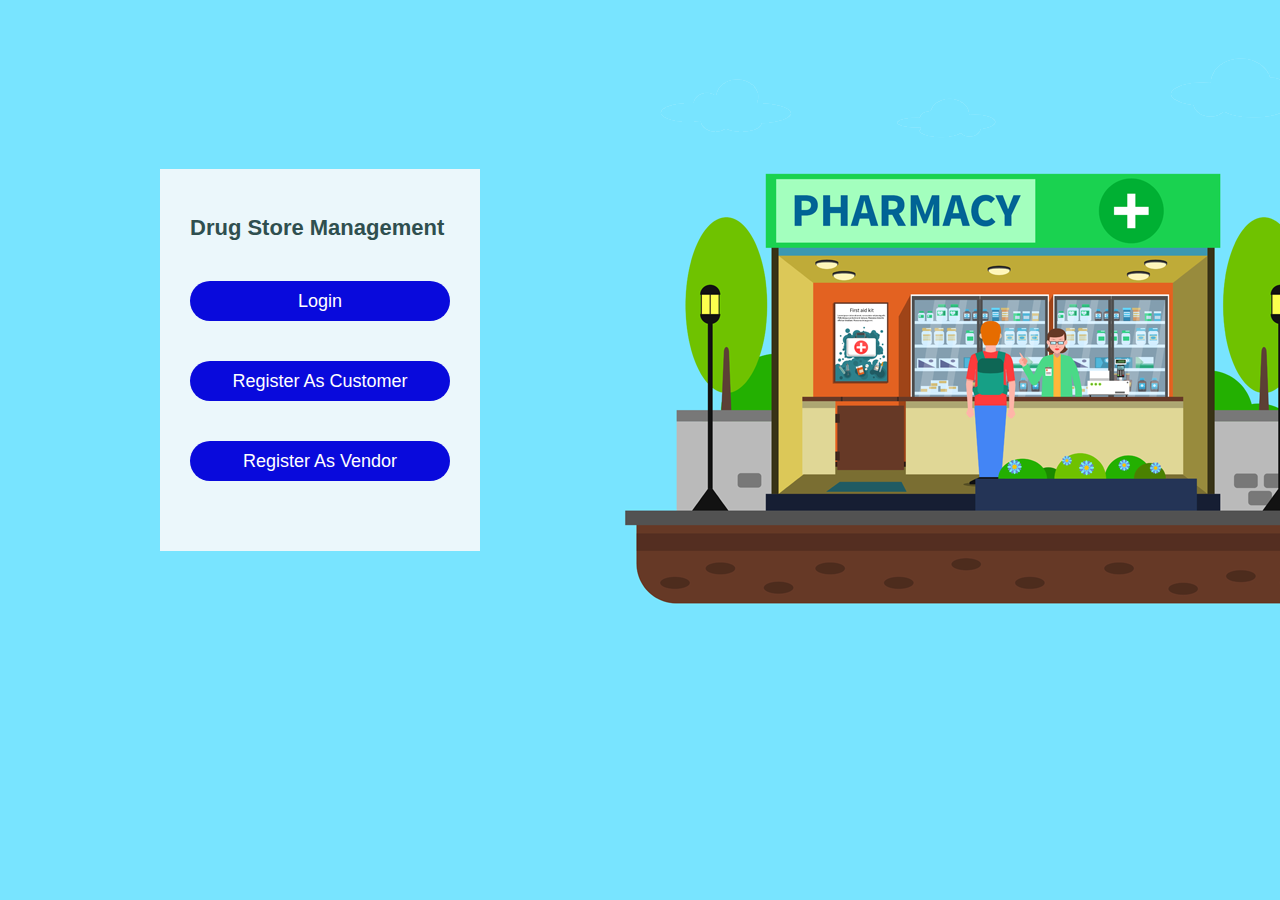
<file: Index.html>
<!DOCTYPE html>
<html>
<head>
<meta charset="ISO-8859-1">
<title>Index</title>
<link rel="stylesheet" href="css/Index.css">
</head>
<body>
	<div class="container">
		<div class="indexbox">
			<p><p>
			<h2>Drug Store Management</h2>
			<form action="Login.html"><button class="button1">Login</button></form>
			<form action="Register.html"><button class="button1">Register As Customer</button></form>
			<form action="SellerRegister.html"><button class="button1">Register As Vendor</button></form>
		</div>
	</div>
</body>
</html>
</file>
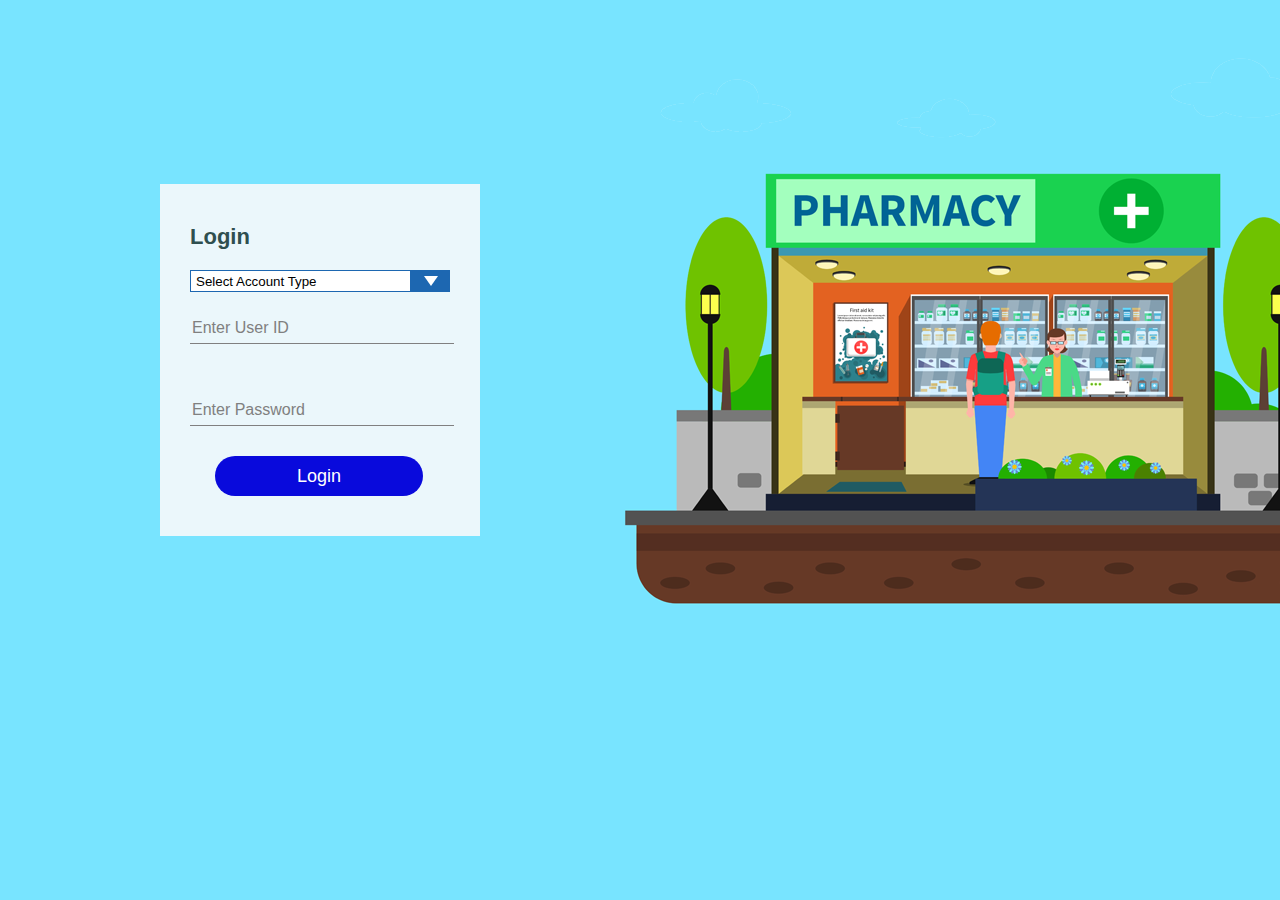
<file: Login.html>
<!DOCTYPE html>
<html>
<head>
<meta charset="ISO-8859-1">
<title>Login</title>
<link rel="stylesheet" href="css/Login.css">
</head>
<body>
	<form action="Login.jsp" method="post">
	<div class="container">
		<div class="loginbox">
			<h2>Login</h2>
				<div class="customselect">
					<div class="select">
  					<select  name="utype" required>
    					<option value="" selected disabled>Select Account Type</option>
    					<option value="1">Customer</option>
    					<option value="2">Seller</option>
  					</select>
					</div>
				</div>
			<input type="text" name="userid" placeholder="Enter User ID" required>
			<input type="password" name="password" placeholder="Enter Password" required>
			<input type="submit" value="Login">
		</div>
	</div>
	</form>
</body>
</html>
</file>
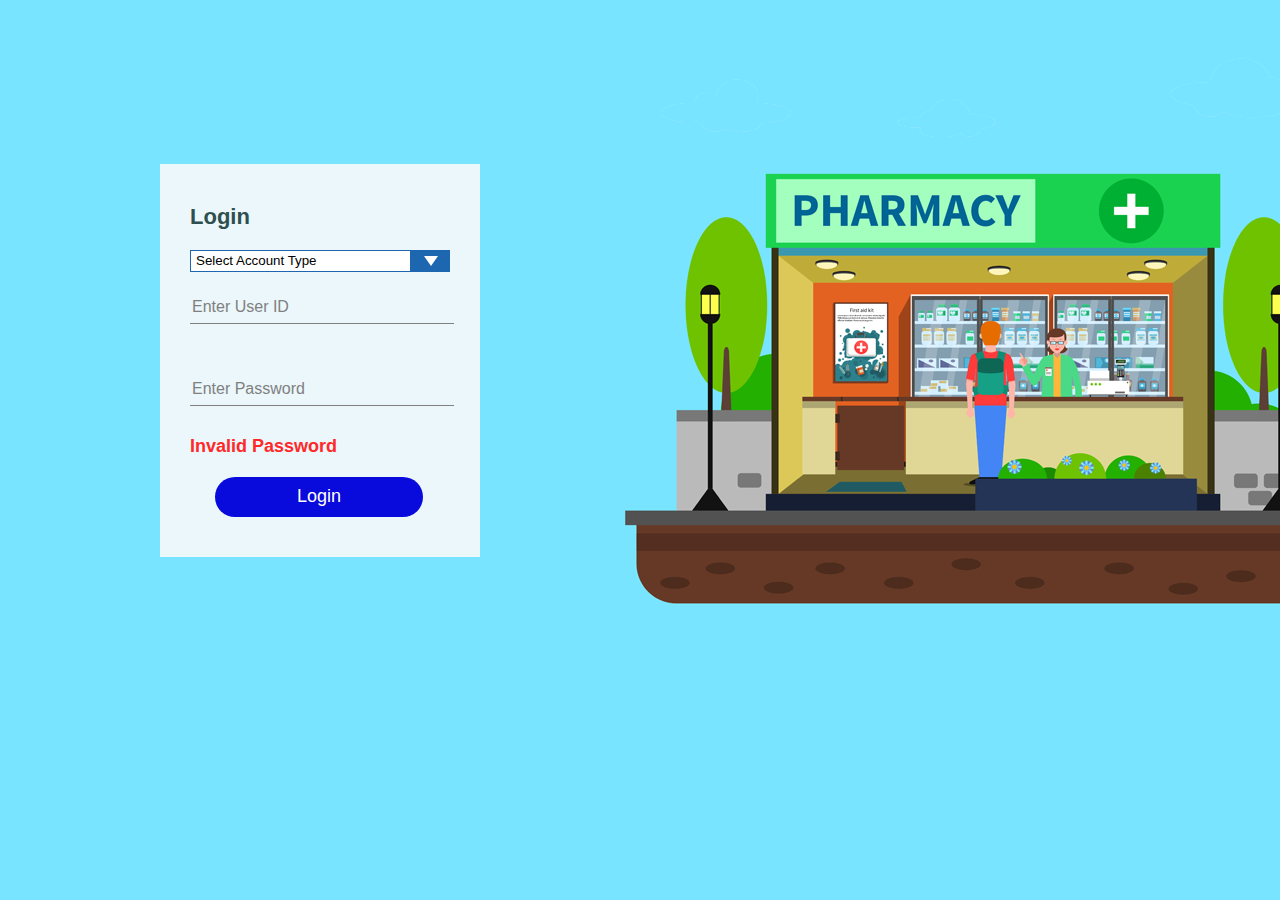
<file: LoginError1.html>
<!DOCTYPE html>
<html>
<head>
<meta charset="ISO-8859-1">
<title>Login</title>
<link rel="stylesheet" href="css/Login.css">
</head>
<body>
	<form action="Login.jsp" method="post">
	<div class="container">
		<div class="loginbox">
			<h2>Login</h2>
				<div class="customselect">
					<div class="select">
  					<select  name="utype" required>
    					<option value="" selected disabled>Select Account Type</option>
    					<option value="1">Customer</option>
    					<option value="2">Seller</option>
  					</select>
					</div>
				</div>
			<input type="text" name="userid" placeholder="Enter User ID" required>
			<input type="password" name="password" placeholder="Enter Password" required>
			<h3>Invalid Password</h3>
			<input type="submit" value="Login">
		</div>
	</div>
	</form>
</body>
</html>
</file>
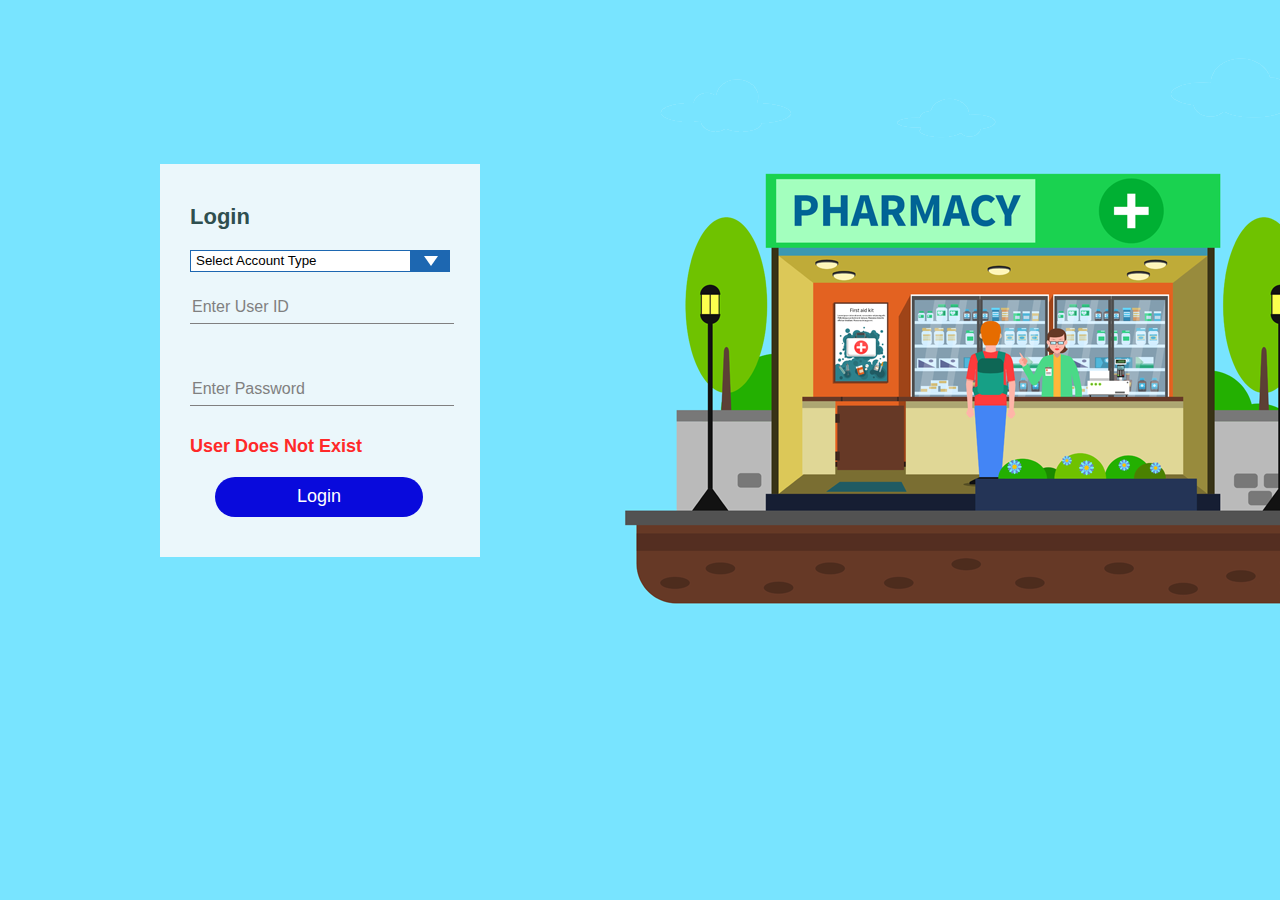
<file: LoginError2.html>
<!DOCTYPE html>
<html>
<head>
<meta charset="ISO-8859-1">
<title>Login</title>
<link rel="stylesheet" href="css/Login.css">
</head>
<body>
	<form action="Login.jsp" method="post">
	<div class="container">
		<div class="loginbox">
			<h2>Login</h2>
				<div class="customselect">
					<div class="select">
  					<select  name="utype" required>
    					<option value="" selected disabled>Select Account Type</option>
    					<option value="1">Customer</option>
    					<option value="2">Seller</option>
  					</select>
					</div>
				</div>
			<input type="text" name="userid" placeholder="Enter User ID" required>
			<input type="password" name="password" placeholder="Enter Password" required>
			<h3>User Does Not Exist</h3>
			<input type="submit" value="Login">
		</div>
	</div>
	</form>
</body>
</html>
</file>
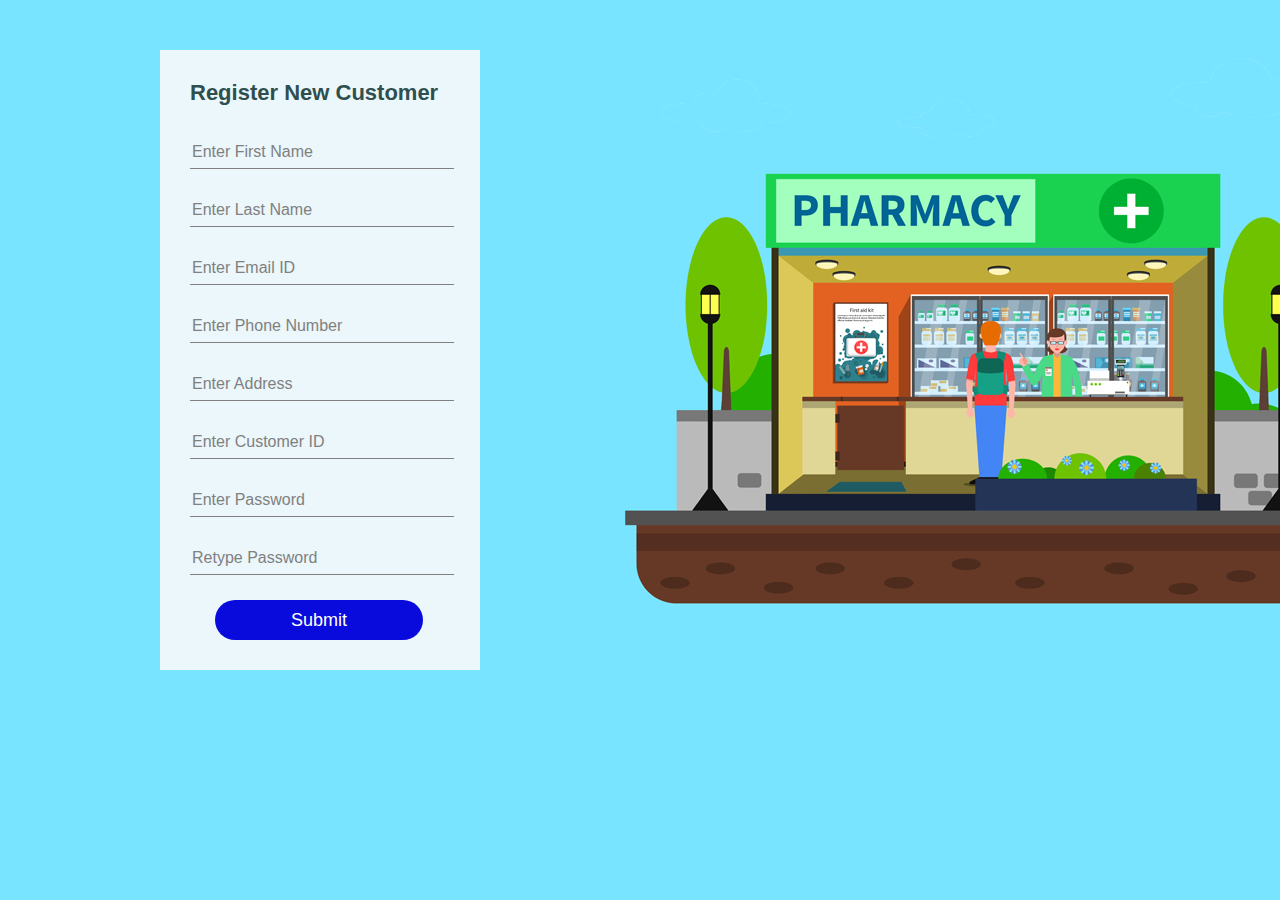
<file: Register.html>
<!DOCTYPE html>
<html>
<head>
<meta charset="ISO-8859-1">
<title>Register</title>
<link rel="stylesheet" href="css/Register.css">
</head>
<body>
	<form action="Register.jsp" method="post">
	<div class="container">
		<div class="registerbox">
			<h2>Register New Customer</h2>
			<input type="text" name="fname" placeholder="Enter First Name" required>
			<input type="text" name="lname" placeholder="Enter Last Name" required>
			<input type="text" name="email" placeholder="Enter Email ID" required>
			<input type="text"  name="phno" placeholder="Enter Phone Number" onkeypress="return event.charCode>= 48 && event.charCode<= 57" required>
			<input type="text" name="address" placeholder="Enter Address" required>
			<input type="text" name="uid" placeholder="Enter Customer ID" required>
			<input type="password" name="pass1" placeholder="Enter Password" required>
			<input type="password" name="pass2" placeholder="Retype Password" required>
			<input type="submit" value="Submit" >
		</div>
		</div>
	</form>
</body>
</html>
</file>
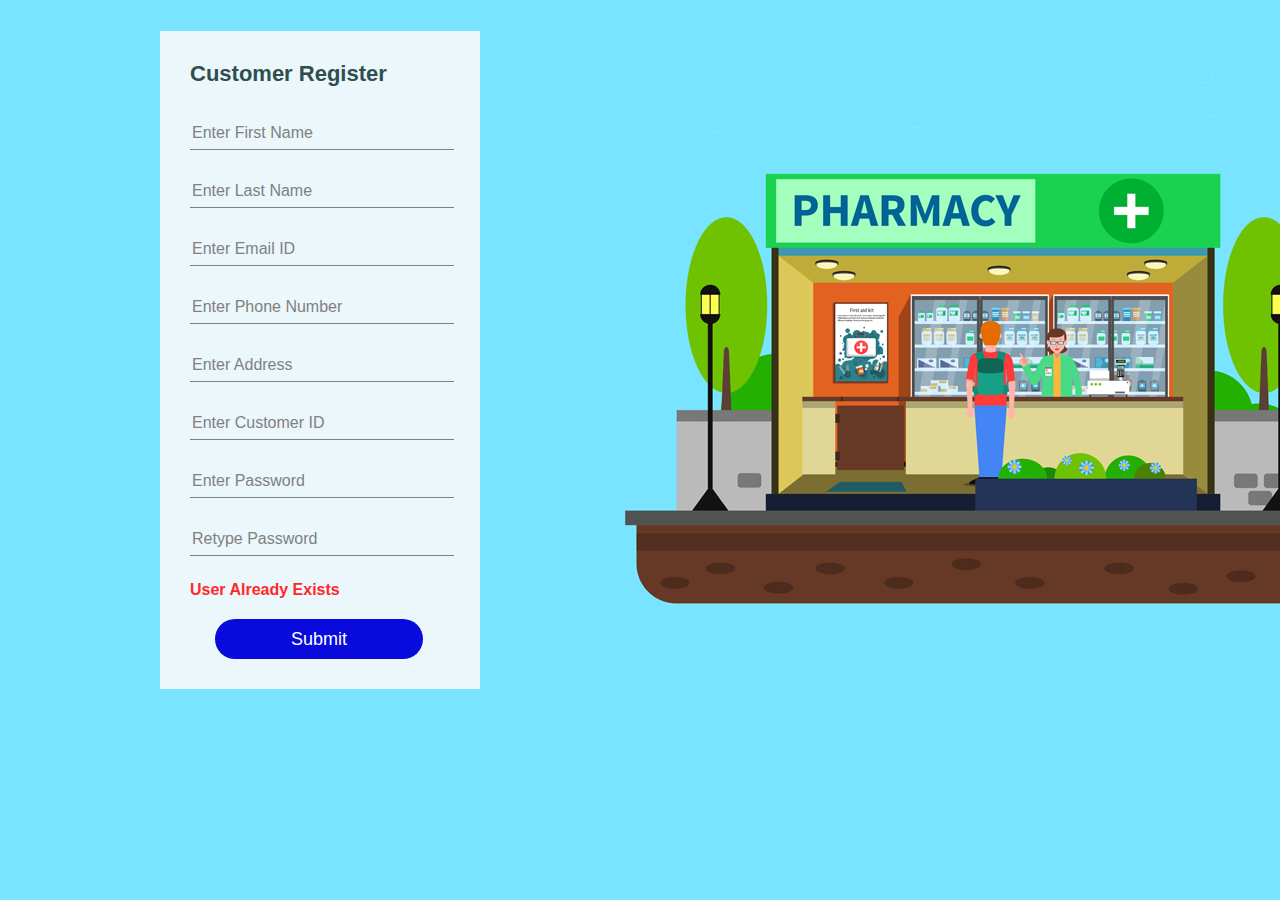
<file: RegisterError1.html>
<!DOCTYPE html>
<html>
<head>
<meta charset="ISO-8859-1">
<title>Register</title>
<link rel="stylesheet" href="css/Register.css">
</head>
<body>
	<form action="Register.jsp" method="post">
	<div class="container">
		<div class="registerbox">
			<h2>Customer Register</h2>
			<input type="text" name="fname" placeholder="Enter First Name" required>
			<input type="text" name="lname" placeholder="Enter Last Name" required>
			<input type="text" name="email" placeholder="Enter Email ID" required>
			<input type="text"  name="phno" placeholder="Enter Phone Number" onkeypress="return event.charCode>= 48 && event.charCode<= 57" required>
			<input type="text" name="address" placeholder="Enter Address" required>
			<input type="text" name="uid" placeholder="Enter Customer ID" required>
			<input type="password" name="pass1" placeholder="Enter Password" required>
			<input type="password" name="pass2" placeholder="Retype Password" required>
			<h3>User Already Exists</h3>
			<input type="submit" value="Submit" >
		</div>
		</div>
	</form>
</body>
</html>
</file>
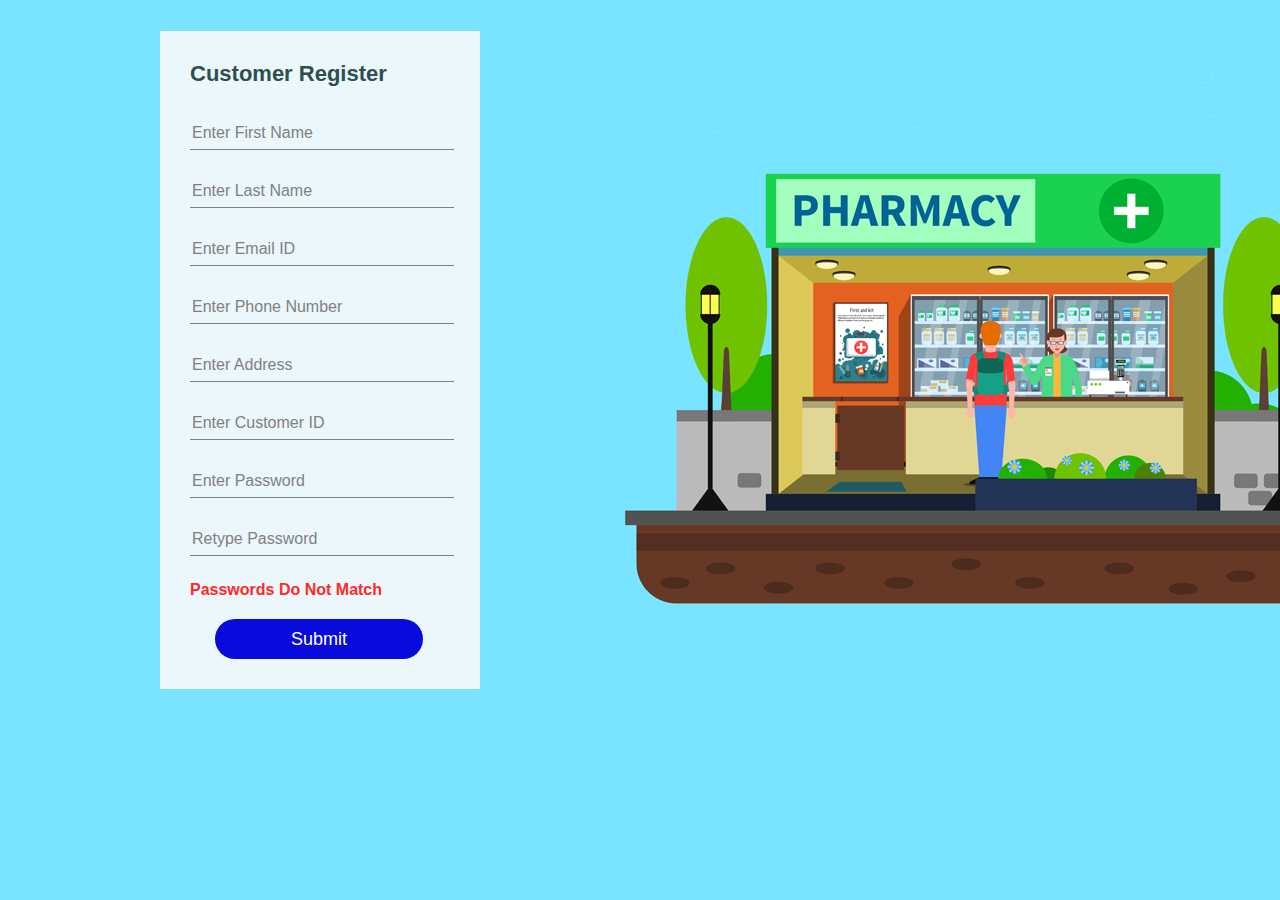
<file: RegisterError2.html>
<!DOCTYPE html>
<html>
<head>
<meta charset="ISO-8859-1">
<title>Register</title>
<link rel="stylesheet" href="css/Register.css">
</head>
<body>
	<form action="Register.jsp" method="post">
	<div class="container">
		<div class="registerbox">
			<h2>Customer Register</h2>
			<input type="text" name="fname" placeholder="Enter First Name" required>
			<input type="text" name="lname" placeholder="Enter Last Name" required>
			<input type="text" name="email" placeholder="Enter Email ID" required>
			<input type="text"  name="phno" placeholder="Enter Phone Number" onkeypress="return event.charCode>= 48 && event.charCode<= 57" required>
			<input type="text" name="address" placeholder="Enter Address" required>
			<input type="text" name="uid" placeholder="Enter Customer ID" required>
			<input type="password" name="pass1" placeholder="Enter Password" required>
			<input type="password" name="pass2" placeholder="Retype Password" required>
			<h3>Passwords Do Not Match</h3>
			<input type="submit" value="Submit" >
		</div>
		</div>
	</form>
</body>
</html>
</file>
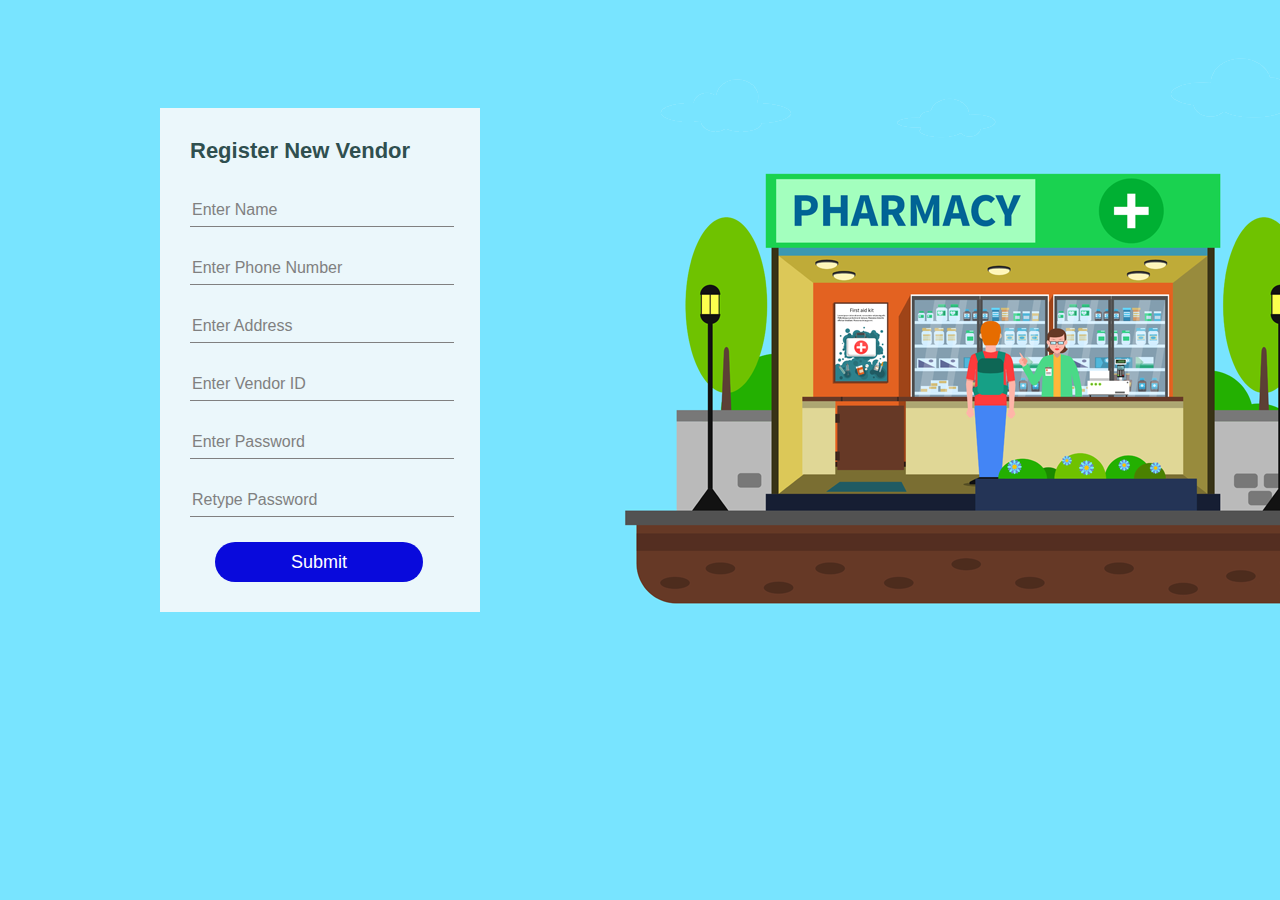
<file: SellerRegister.html>
<!DOCTYPE html>
<html>
<head>
<meta charset="ISO-8859-1">
<title>Register</title>
<link rel="stylesheet" href="css/Register.css">
</head>
<body>
	<form action="SellerRegister.jsp" method="post">
		<div class="container">
			<div class="registerbox">
				<h2>Register New Vendor</h2>
				<input type="text" name="name" placeholder="Enter Name" required>
				<input type="text"  name="phno" placeholder="Enter Phone Number" onkeypress="return event.charCode>= 48 && event.charCode<= 57" required>
				<input type="text" name="address" placeholder="Enter Address" required>
				<input type="text" name="uid" placeholder="Enter Vendor ID" required>
				<input type="password" name="pass1" placeholder="Enter Password" required>
				<input type="password" name="pass2" placeholder="Retype Password" required>
				<input type="submit" value="Submit" >
			</div>
		</div>
	</form>
</body>
</html>
</file>
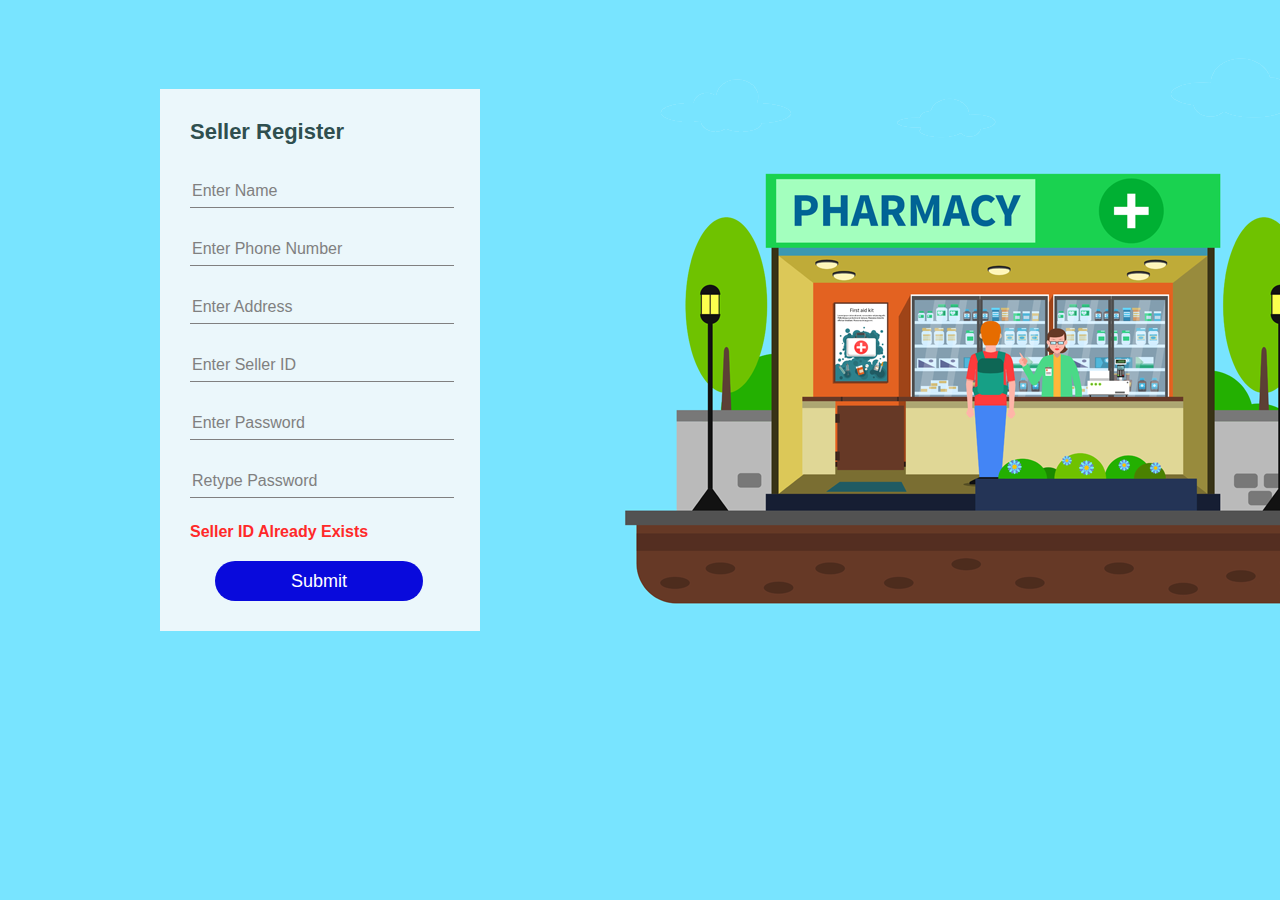
<file: SellerRegisterError1.html>
<!DOCTYPE html>
<html>
<head>
<meta charset="ISO-8859-1">
<title>Register</title>
<link rel="stylesheet" href="css/Register.css">
</head>
<body>
	<form action="SellerRegister.jsp" method="post">
		<div class="container">
			<div class="registerbox">
				<h2>Seller Register</h2>
				<input type="text" name="name" placeholder="Enter Name" required>
				<input type="text"  name="phno" placeholder="Enter Phone Number" onkeypress="return event.charCode>= 48 && event.charCode<= 57" required>
				<input type="text" name="address" placeholder="Enter Address" required>
				<input type="text" name="uid" placeholder="Enter Seller ID" required>
				<input type="password" name="pass1" placeholder="Enter Password" required>
				<input type="password" name="pass2" placeholder="Retype Password" required>
				<h3>Seller ID Already Exists</h3>
				<input type="submit" value="Submit" >
			</div>
		</div>
	</form>
</body>
</html>
</file>
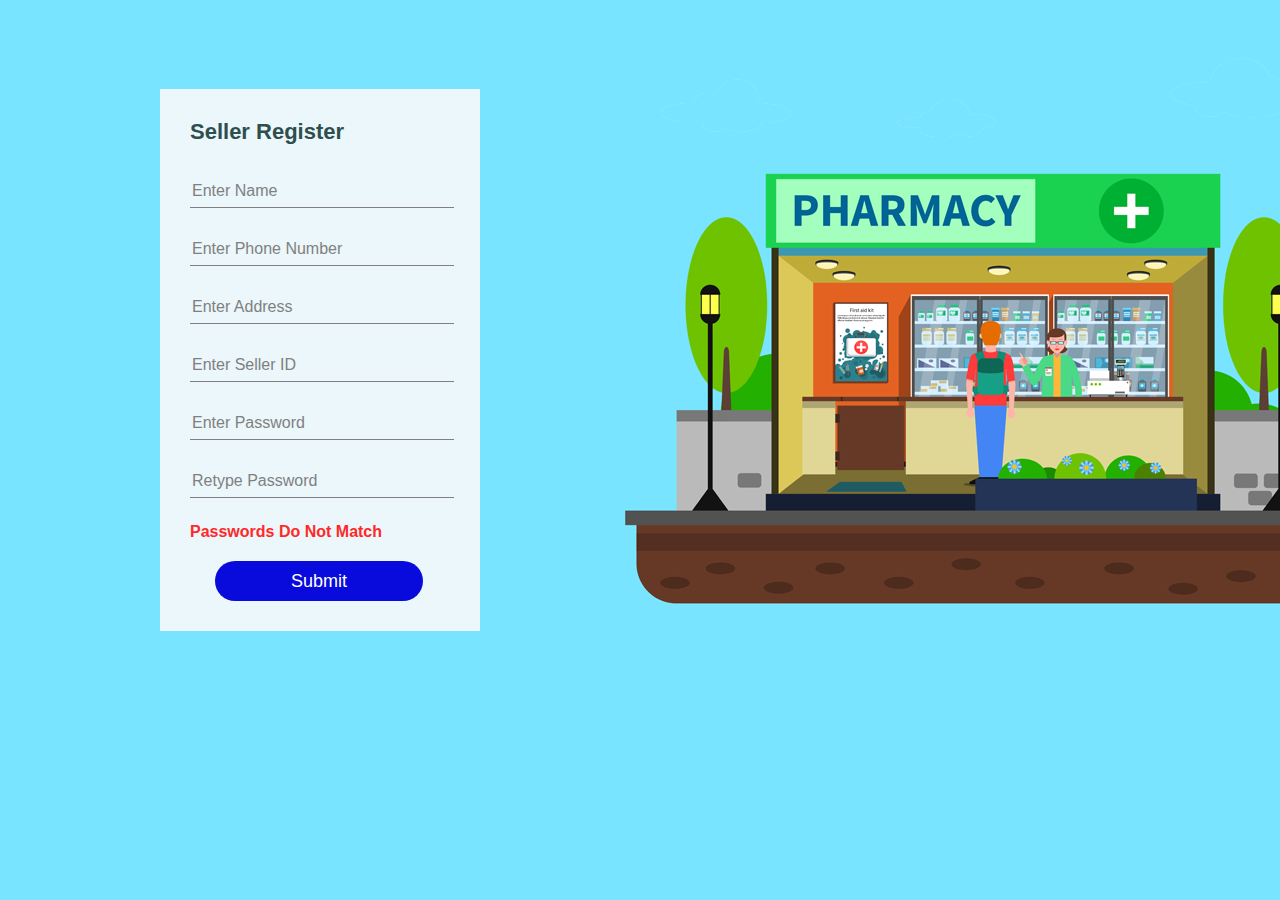
<file: SellerRegisterError2.html>
<!DOCTYPE html>
<html>
<head>
<meta charset="ISO-8859-1">
<title>Register</title>
<link rel="stylesheet" href="css/Register.css">
</head>
<body>
	<form action="SellerRegister.jsp" method="post">
		<div class="container">
			<div class="registerbox">
				<h2>Seller Register</h2>
				<input type="text" name="name" placeholder="Enter Name" required>
				<input type="text"  name="phno" placeholder="Enter Phone Number" onkeypress="return event.charCode>= 48 && event.charCode<= 57" required>
				<input type="text" name="address" placeholder="Enter Address" required>
				<input type="text" name="uid" placeholder="Enter Seller ID" required>
				<input type="password" name="pass1" placeholder="Enter Password" required>
				<input type="password" name="pass2" placeholder="Retype Password" required>
				<h3>Passwords Do Not Match</h3>
				<input type="submit" value="Submit" >
			</div>
		</div>
	</form>
</body>
</html>
</file>
<file: css/Index.css>
body{
	margin: 0;
	padding: 0;
	font-family: sans-serif;
	background-image: url("../images/bg.png");
	background-color: #78e4ff;
	background-repeat: no-repeat;
}

.container
{
	width: 50%;
	display: flex;
    align-items: center;
	height: 720px;
}

.indexbox{
	width: 320px;
	height: auto;
	padding:30px 30px;
	box-sizing: border-box;
	background: rgba(255,250,250,0.85);
	margin: 0 auto;
}

h2{
 	top:-20%;
	margin: 0 auto;
	padding: 0 0 40px;
	color:#2f4f4f;
 	font-size:22px;
 }
 
.indexbox button
{
	width: 100%;
	margin-bottom: 40px;
}
 
.button1{
	position: realtive;
  	align: center;
	border: none;
	outline: none;
	height: 40px;
	width: 64%;
	color: #fff;
	font-size: 18px;
	background: #090adc;
	cursor: pointer;
	border-radius: 20px;	
}
 
.button1:hover{
	color: #262626;
	background: #04e4e4;
}
</file>
<file: css/Login.css>
body{
	margin: 0;
	padding: 0;
	font-family:sans-serif;
	background-image: url("../images/bg.png");
	background-color: #78e4ff;
	background-repeat: no-repeat;
}

.container
{
	width: 50%;
	display: flex;
    align-items: center;
	height: 720px;
}

.loginbox{
	width: 320px;
	height: auto;
	box-sizing: border-box;
	padding: 40px 30px;
	background: rgba(255,250,250,0.85);
	margin:0 auto;
}

h2{
	position:relative;
	margin :0 auto;
	color: #2f4f4f;
	font-size: 22px;
	padding: 0 0 20px;
}

h3{
	position:relative;
	margin :0 auto;
	color: #ff2929;
	font-size: 18px;
	padding: 0 0 20px;
}

.customselect select{
	width: 100%;
	height: 100%;
	background: none;
	border: none;
	-webkit-appearance: none;
	cusrsor: pointer;
	text-indent: 5px;
}

.customselect select:focus{
	outline: none;
}

.customselect option{
	font-size: 16px;
}
	
.customselect .select{
	position: relative;
	background: #fff;
	border: 1px solid #1d67b1;
	height:  20px;
	cursor: pointer;
}

.customselect .select:before{
	content: '';
	background: #1d67b1;
	position: absolute;
	top: -1px;
	bottom: 0;
	right:-1px;
	width: 40px;
	pointer-events: none;
}

.customselect .select:after{
	content: '';
	width: 0;
	height: 0;
	border-style: solid;
	border-width: 10px 7px 0;
	border-color: #fff transparent transparent transparent;
	position: absolute;
	top: 50%;
	right: 11px;
	transform: translateY(-50%);
	pointer-events: none;
}

.loginbox input{
	width:100%;
	margin-bottom:30px;
}

.loginbox input[type="text"],.loginbox input[type="password"]
{
	position:relative;
	border: none;
	padding-top: 20px;
	border-bottom: 1px solid #808080;
	outline: none;
	color: black;
	height: 30px;
	background: transparent;
	font-size: 18px;	
}

::placeholder
{
	font-size:16px;
	color: #808080;
}

.loginbox input[type="submit"]
{
	margin: 0 25px;
	border: none;
	outline: none;
	border-radius: 20px;
	color: #fff;
	background: #090adc;
	height: 40px;
	width: 80%;
	font-size:18px;
	cursor: pointer;
}

.loginbox input[type="submit"]:hover
{
	background: #04e4e4;
	color: #262626;
}
</file>
<file: css/Register.css>
body{
	margin: 0;
	padding: 0;
	font-family:sans-serif;
	background-image: url("../images/bg.png");
	background-color: #78e4ff;
	background-repeat: no-repeat;
}

.container
{
	width: 50%;
	display: flex;
    align-items: center;
	height: 720px;
}

.registerbox{
	width: 320px;
	height: auto;
	box-sizing: border-box;
	padding: 30px 30px;
	background: rgba(255,250,250,0.85);
	margin:0 auto;
}

h2{
	top: 0%;
	margin: 0 auto;
	padding: 0 0 30px;
	color:#2f4f4f;
 	font-size:22px; 
}
h3{
	position:relative;
	margin :0 auto;
	color: #ff2929;
	font-size: 16px;
	padding: 0 0 20px;
}
.registerbox input{
	width: 100%;
	margin-bottom: 25px;
}

.registerbox input[type="text"],.registerbox input[type="password"]
{
	position: relative;
	border: none;
	outline: none;
	height: 30px;
	border-bottom: 1px solid #808080;
	color: black;
	background: transparent;
	font-size:16px;
}

::placeholder
{
	font-size:16px;
	color: #808080;
}

.registerbox input[type="submit"]
{
	margin: 0 25px;
	border: none;
	outline: none;
	border-radius: 20px;
	color: #fff;
	background: #090adc;
	height: 40px;
	width: 80%;
	font-size:18px;
	cursor: pointer;
}
.registerbox input[type="submit"]:hover
{
	background: #04e4e4;
	color: #262626;
}
</file>
